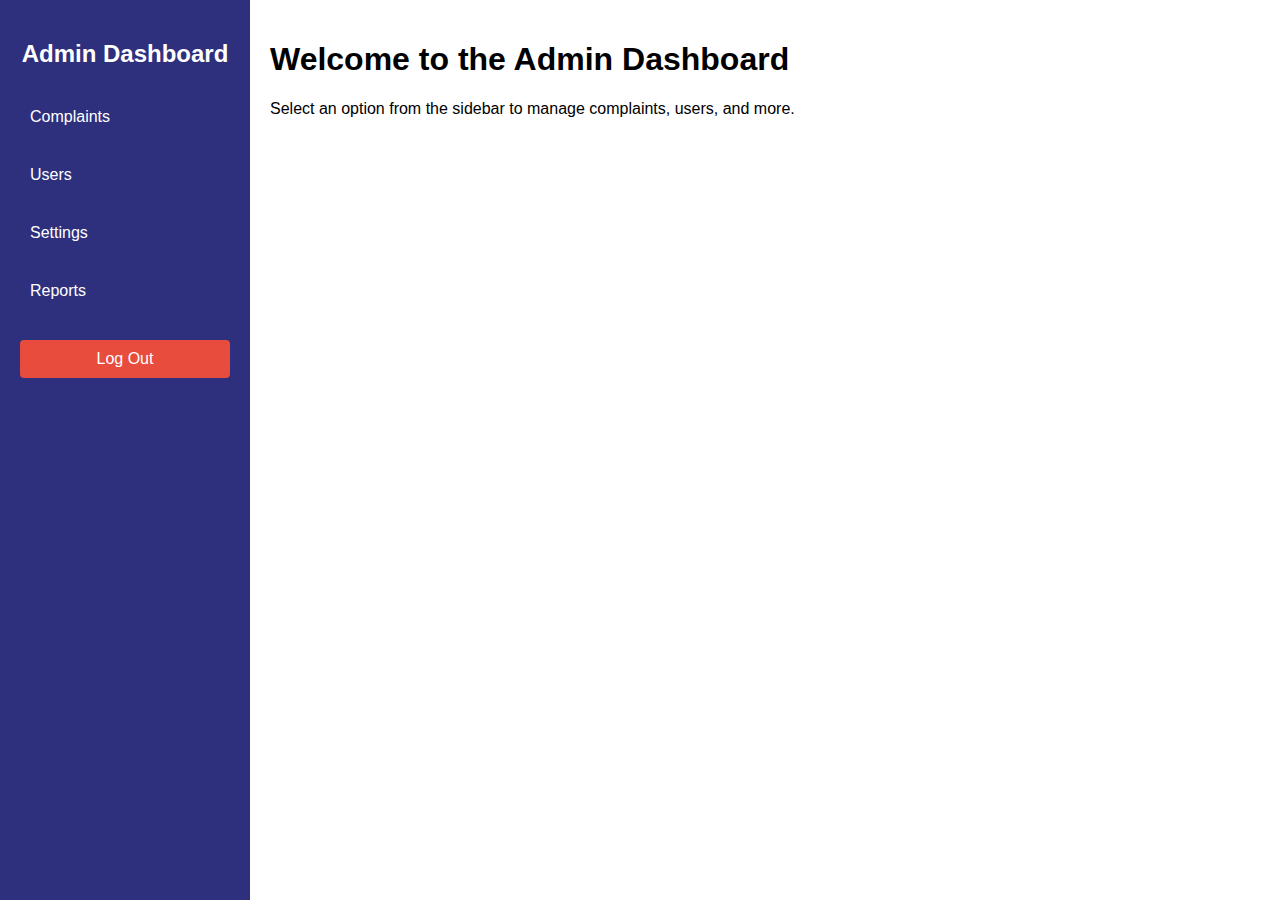
<file: Staff_quarters_portal/admin-dashboard.html>
<!DOCTYPE html>
<html lang="en">
<head>
    <meta charset="UTF-8">
    <meta name="viewport" content="width=device-width, initial-scale=1.0">
    <title>Admin Dashboard</title>
    <style>
        body {
            font-family: Arial, sans-serif;
            margin: 0;
            padding: 0;
            background-color: #f4f4f9;
        }

        /* Main container */
        .dashboard-container {
            display: flex;
            height: 100vh;
        }

        /* Sidebar */
        .sidebar {
            width: 250px;
            background-color: #2e307e;
            color: white;
            padding: 20px;
            box-sizing: border-box;
        }

        .sidebar h2 {
            text-align: center;
            margin-bottom: 30px;
        }

        .sidebar a {
            display: block;
            color: white;
            text-decoration: none;
            margin-bottom: 20px;
            padding: 10px;
            border-radius: 4px;
            transition: background 0.3s;
        }

        .sidebar a:hover {
            background-color: #4143c6;
        }

        /* Content area */
        .content-area {
            flex-grow: 1;
            padding: 20px;
            box-sizing: border-box;
            background-color: white;
            overflow-y: auto;
        }

        /* Complaints table styling */
        #complaintsTable {
            width: 100%;
            border-collapse: collapse;
            margin-bottom: 20px;
        }

        #complaintsTable th, #complaintsTable td {
            border: 1px solid #dddddd;
            padding: 8px;
            text-align: left;
        }

        #complaintsTable th {
            background-color: #f2f2f2;
        }

        /* Form container styling */
        .form-container {
            margin-top: 20px;
            border: 1px solid #dddddd;
            padding: 20px;
            background-color: #f9f9f9;
            border-radius: 5px;
        }

        .form-container h2 {
            margin: 0 0 10px;
        }

        .form-container div {
            margin-bottom: 10px;
        }

        .form-container label {
            display: block;
            margin-bottom: 5px;
        }

        .form-container input, .form-container select {
            width: 100%;
            padding: 8px;
            box-sizing: border-box;
        }

        .form-container button {
            padding: 10px 15px;
            background-color: #2e307e;
            color: white;
            border: none;
            border-radius: 4px;
            cursor: pointer;
        }

        .form-container button:hover {
            background-color: #4143c6;
        }

        .edit, .delete {
            padding: 5px 10px;
            margin-right: 5px;
            border: none;
            border-radius: 4px;
            cursor: pointer;
        }

        .edit {
            background-color: #4CAF50;
            color: white;
        }

        .edit:hover {
            background-color: #45a049;
        }

        .delete {
            background-color: #f44336;
            color: white;
        }

        .delete:hover {
            background-color: #da190b;
        }
        /* Log Out button styling */
        .logout {
            margin-top: 30px;
            padding: 10px;
            background-color: #e74c3c;
            color: white;
            text-align: center;
            border-radius: 4px;
            cursor: pointer;
            text-decoration: none;
        }

        .logout:hover {
            background-color: #c0392b;
        }
    </style>
</head>
<body>

    <div class="dashboard-container">
        <!-- Sidebar -->
        <div class="sidebar">
            <h2>Admin Dashboard</h2>
            <a href="#" onclick="loadComplaints()">Complaints</a>
            <a href="#">Users</a>
            <a href="#">Settings</a>
            <a href="#">Reports</a>
            <a href="#" class="logout" onclick="logout()">Log Out</a>
        </div>

        <!-- Content Area -->
        <div id="content-area" class="content-area">
            <h1>Welcome to the Admin Dashboard</h1>
            <p>Select an option from the sidebar to manage complaints, users, and more.</p>
        </div>
    </div>

    <script>
        // Function to load complaints content dynamically into the content area
        function loadComplaints() {
            const complaintsPage = `
                <h1>Admin - Manage Complaints</h1>
                <table id="complaintsTable">
                    <thead>
                        <tr>
                            <th>ID</th>
                            <th>Complaint</th>
                            <th>Email</th>
                            <th>Phone</th>
                            <th>Status</th>
                            <th>Room Number</th>
                            <th>Actions</th>
                        </tr>
                    </thead>
                    <tbody id="complaintsBody">
                        <!-- Dynamic rows from JavaScript -->
                    </tbody>
                </table>
                <div class="form-container">
                    <h2 id="formTitle">Update Complaint</h2>
                    <form id="complaintForm">
                        <input type="hidden" id="complaintId" name="complaintId">
                        <div>
                            <label for="complaint">Complaint:</label>
                            <input type="text" id="complaint" name="complaint" readonly>
                        </div>
                        <div>
                            <label for="email">Email:</label>
                            <input type="email" id="email" name="email" required>
                        </div>
                        <div>
                            <label for="phone">Phone:</label>
                            <input type="tel" id="phone" name="phone" required>
                        </div>
                        <div>
                            <label for="status">Status:</label>
                            <select id="status" name="status">
                                <option value="in-progress">In Progress</option>
                                <option value="resolved">Resolved</option>
                            </select>
                        </div>
                        <div>
                            <label for="room">Room Number:</label>
                            <input type="text" id="room" name="room" required>
                        </div>
                        <button type="submit">Update</button>
                    </form>
                </div>
            `;
            document.getElementById('content-area').innerHTML = complaintsPage;
            renderComplaints();
        }

        // Sample complaints data (this would come from the backend in production)
        let complaints = [
            {id: 1, complaint: 'Broken door', email: 'user1@example.com', phone: '1234567890', status: 'in-progress', room: '101'},
            {id: 2, complaint: 'Water leakage', email: 'user2@example.com', phone: '9876543210', status: 'resolved', room: '202'}
        ];

        // Render the complaints in the table
        function renderComplaints() {
            const tableBody = document.getElementById('complaintsBody');
            tableBody.innerHTML = '';
            complaints.forEach(complaint => {
                const actionButtons = complaint.status === 'resolved'
                    ? `<button class="edit" onclick="editComplaint(${complaint.id})">Edit</button> <button class="delete" onclick="deleteComplaint(${complaint.id})">Delete</button>`
                    : `<button class="edit" onclick="editComplaint(${complaint.id})">Edit</button>`;

                const row = `
                    <tr>
                        <td>${complaint.id}</td>
                        <td>${complaint.complaint}</td>
                        <td>${complaint.email}</td>
                        <td>${complaint.phone}</td>
                        <td>${complaint.status}</td>
                        <td>${complaint.room}</td>
                        <td>${actionButtons}</td>
                    </tr>
                `;
                tableBody.innerHTML += row;
            });
        }

        // Populate form for editing a complaint
        function editComplaint(id) {
            const complaint = complaints.find(comp => comp.id == id);
            document.getElementById('complaintId').value = complaint.id;
            document.getElementById('complaint').value = complaint.complaint;
            document.getElementById('email').value = complaint.email;
            document.getElementById('phone').value = complaint.phone;
            document.getElementById('status').value = complaint.status;
            document.getElementById('room').value = complaint.room;
            document.getElementById('formTitle').innerText = 'Update Complaint';
        }

        // Handle form submission to update complaint
        document.addEventListener('submit', function (e) {
            if (e.target.id === 'complaintForm') {
                e.preventDefault();

                const id = document.getElementById('complaintId').value;
                const email = document.getElementById('email').value;
                const phone = document.getElementById('phone').value;
                const status = document.getElementById('status').value;
                const room = document.getElementById('room').value;

                complaints = complaints.map(comp => comp.id == id ? {...comp, email, phone, status, room} : comp);

                document.getElementById('complaintForm').reset();
                renderComplaints();
            }
        });

        // Handle delete complaint
        function deleteComplaint(id) {
            if (confirm("Are you sure you want to delete this complaint?")) {
                complaints = complaints.filter(comp => comp.id !== id);
                renderComplaints();
            }
        }

        // Handle logout action
        function logout() {
            // Redirect to the login page
            window.location.href = 'index.html'; // Change to your actual login page URL
        }
    </script>
</body>
</html>
</file>
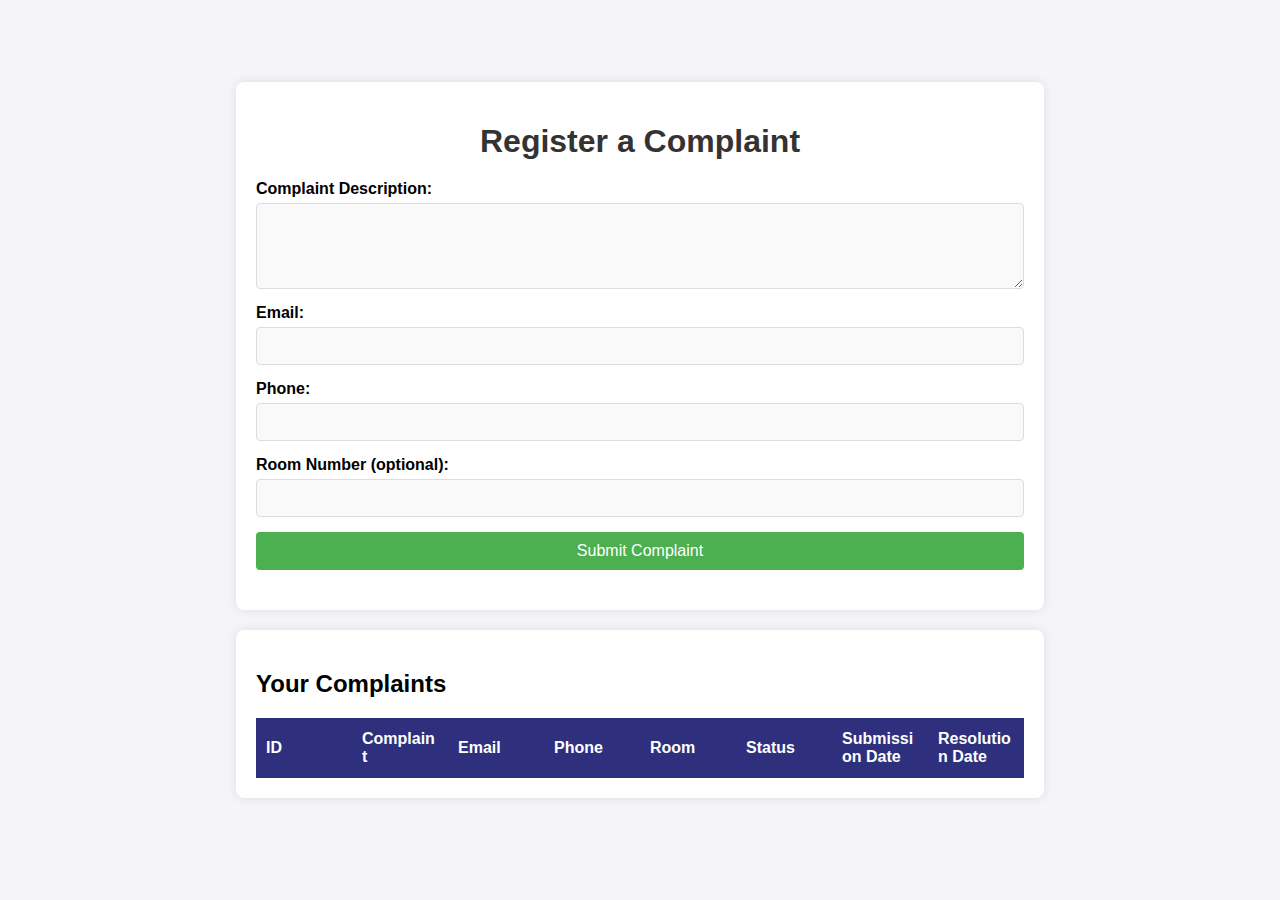
<file: Staff_quarters_portal/complain.html>
<!DOCTYPE html>
<html lang="en">
<head>
    <meta charset="UTF-8">
    <meta name="viewport" content="width=device-width, initial-scale=1.0">
    <title>User - Register Complaint</title>
    <style>
        body {
            font-family: Arial, sans-serif;
            background-color: #f4f4f9;
            margin: 0;
            padding: 0;
            display: flex;
            justify-content: center;
            align-items: center;
            flex-direction: column;
            min-height: 100vh;
        }

        .container {
            width: 60%;
            background-color: #ffffff;
            padding: 20px;
            box-shadow: 0 0 10px rgba(0, 0, 0, 0.1);
            border-radius: 8px;
            margin-bottom: 20px;
        }

        h1 {
            text-align: center;
            color: #333;
            font-size: 2em;
            margin-bottom: 20px;
        }

        form {
            display: flex;
            flex-direction: column;
        }

        label {
            font-weight: bold;
            margin-bottom: 5px;
        }

        input[type="text"], input[type="email"], input[type="tel"], textarea {
            width: 100%;
            padding: 10px;
            margin-bottom: 15px;
            border: 1px solid #ddd;
            border-radius: 4px;
            background-color: #f9f9f9;
            box-sizing: border-box;
            font-size: 14px;
        }

        input[type="text"]:focus, input[type="email"]:focus, input[type="tel"]:focus, textarea:focus {
            border-color: #4CAF50;
            outline: none;
        }

        button {
            background-color: #4CAF50;
            color: white;
            padding: 10px;
            border: none;
            border-radius: 4px;
            cursor: pointer;
            font-size: 16px;
        }

        button:hover {
            background-color: #45a049;
        }

        .message {
            text-align: center;
            color: green;
            margin-top: 20px;
        }

       /* Styling for complaint summary table */
table {
    width: 100%;
    border-collapse: collapse;
    margin-top: 20px;
    table-layout: fixed; /* Ensures table columns have fixed width */
}

th, td {
    padding: 12px;
    text-align: left;
    word-wrap: break-word; /* Ensures long text wraps within the cell */
    white-space: normal;
}

th {
    background-color: #2e307e;
    color: white;
    font-weight: bold;
}

td {
    word-wrap: break-word; /* Ensures the content wraps within table cells */
}

th, td {
    padding: 12px 10px;
    text-align: left;
}

/* Adjust the width of individual columns */
td:nth-child(1) { width: 5%; }  /* ID */
td:nth-child(2) { width: 20%; } /* Complaint */
td:nth-child(3) { width: 15%; } /* Email */
td:nth-child(4) { width: 10%; } /* Phone */
td:nth-child(5) { width: 10%; } /* Room */
td:nth-child(6) { width: 10%; } /* Status */
td:nth-child(7) { width: 15%; } /* Submission Date */
td:nth-child(8) { width: 15%; } /* Resolution Date */

tr:nth-child(even) {
    background-color: #f2f2f2;
}

tr:hover {
    background-color: #e9e9e9;
    cursor: pointer;
}

    </style>
</head>
<body>

    <div class="container">
        <h1>Register a Complaint</h1>
        <form id="complaintForm">
            <label for="complaint">Complaint Description:</label>
            <textarea id="complaint" name="complaint" rows="4" required></textarea>

            <label for="email">Email:</label>
            <input type="email" id="email" name="email" required>

            <label for="phone">Phone:</label>
            <input type="tel" id="phone" name="phone" required>

            <label for="room">Room Number (optional):</label>
            <input type="text" id="room" name="room">

            <button type="submit">Submit Complaint</button>
        </form>

        <div class="message" id="message"></div>
    </div>

    <!-- Complaint Summary Section -->
    <div class="container">
        <h2>Your Complaints</h2>
        <table>
            <thead>
                <tr>
                    <th>ID</th>
                    <th>Complaint</th>
                    <th>Email</th>
                    <th>Phone</th>
                    <th>Room</th>
                    <th>Status</th>
                    <th>Submission Date</th>
                    <th>Resolution Date</th>
                </tr>
            </thead>
            <tbody id="complaintsSummary">
                <!-- Dynamic rows from JavaScript -->
            </tbody>
        </table>
    </div>

    <script>
        let complaints = [];

        document.getElementById('complaintForm').addEventListener('submit', function (e) {
            e.preventDefault();
            
            const complaint = document.getElementById('complaint').value;
            const email = document.getElementById('email').value;
            const phone = document.getElementById('phone').value;
            const room = document.getElementById('room').value;

            // Get the current date as the submission date
            const submissionDate = new Date().toLocaleDateString();

            // Add a new complaint object with 'null' status and no resolution date
            const newComplaint = {
                id: complaints.length + 1,
                complaint,
                email,
                phone,
                room: room || 'None',
                status: '-',
                submissionDate,
                resolutionDate: null
            };

            complaints.push(newComplaint);

            // Reset form and display message
            document.getElementById('message').innerText = "Complaint successfully registered!";
            document.getElementById('complaintForm').reset();

            // Re-render the summary table
            renderComplaintsSummary();
        });

        // Function to render complaints summary
        function renderComplaintsSummary() {
            const summaryTable = document.getElementById('complaintsSummary');
            summaryTable.innerHTML = '';  // Clear previous content

            complaints.forEach(complaint => {
                const row = `
                    <tr>
                        <td>${complaint.id}</td>
                        <td>${complaint.complaint}</td>
                        <td>${complaint.email}</td>
                        <td>${complaint.phone}</td>
                        <td>${complaint.room}</td>
                        <td>${complaint.status}</td>
                        <td>${complaint.submissionDate}</td>
                        <td>${complaint.resolutionDate ? complaint.resolutionDate : '-'}</td>
                    </tr>
                `;
                summaryTable.innerHTML += row;
            });
        }

        // Assume this function is called by admin side when complaint is resolved (for demonstration purposes)
        function markComplaintResolved(id) {
            const resolutionDate = new Date().toLocaleDateString();

            complaints = complaints.map(complaint => 
                complaint.id === id ? {...complaint, status: 'Resolved', resolutionDate } : complaint
            );

            // Re-render the summary table with updated data
            renderComplaintsSummary();
        }
    </script>
</body>
</html>
</file>
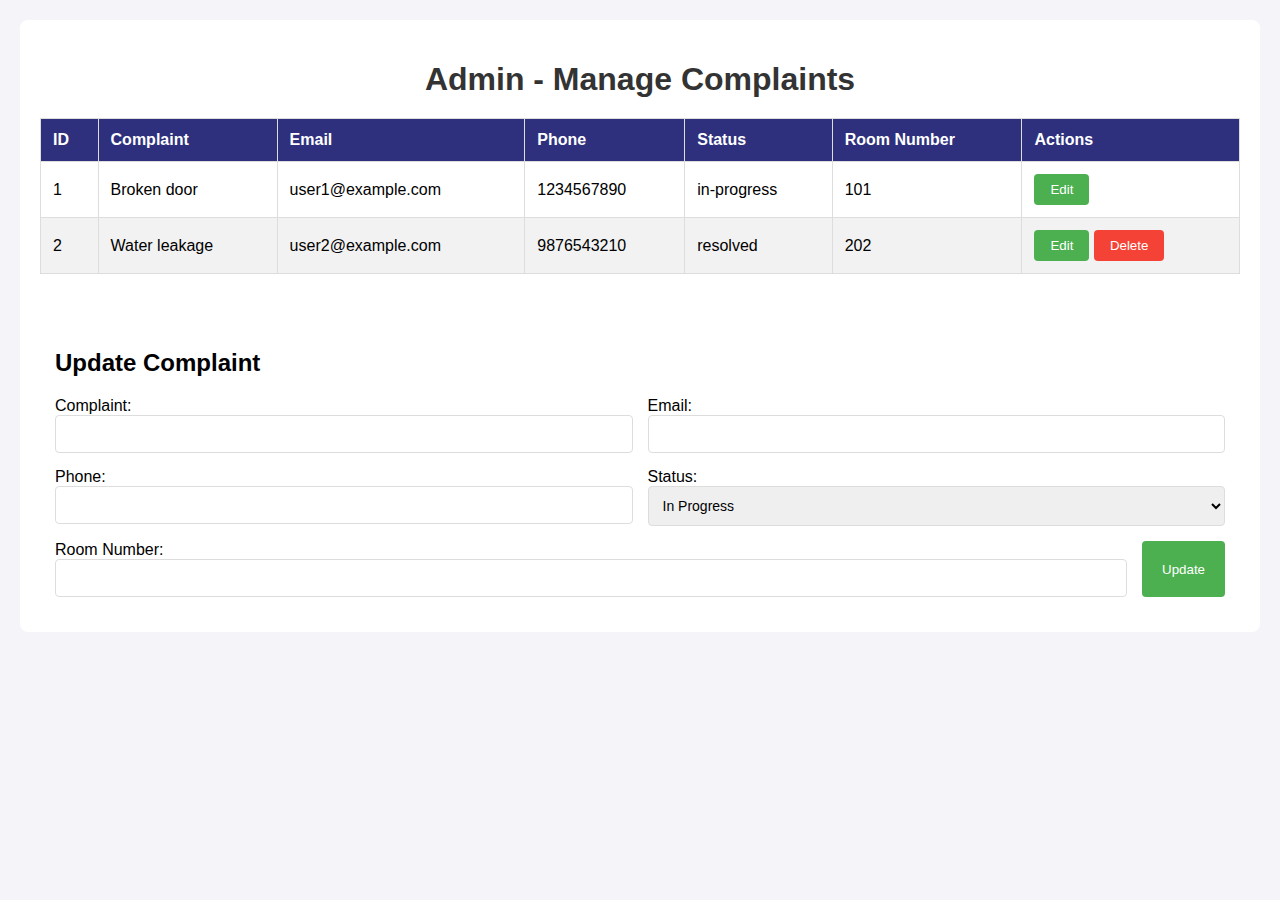
<file: Staff_quarters_portal/complaints.html>
<!DOCTYPE html>
<html lang="en">
<head>
    <meta charset="UTF-8">
    <meta name="viewport" content="width=device-width, initial-scale=1.0">
    <title>Admin - Manage Complaints</title>
    <style>
        /* General styling for the whole page */
        body {
            font-family: Arial, sans-serif;
            background-color: #f4f4f9;
            margin: 0;
            padding: 20px;
            overflow-x: hidden; /* Prevent horizontal overflow */
        }

        /* Main container */
        .container {
            width: 100%;
            max-width: 1200px; /* Limit the maximum width of the container */
            margin: auto;
            background-color: #ffffff;
            padding: 20px;
            border-radius: 8px;
            overflow: hidden; /* Ensure no overflow */
        }

        /* Heading */
        h1 {
            text-align: center;
            color: #333;
            margin-bottom: 20px;
        }

        /* Complaint table styling */
        .table-wrapper {
            overflow-x: auto; /* Enable horizontal scrolling on smaller screens */
        }

        table {
            width: 100%;
            border-collapse: collapse;
            margin-bottom: 20px;
            min-width: 800px; /* Minimum width for the table */
        }

        table, th, td {
            border: 1px solid #ddd;
        }

        th, td {
            padding: 12px;
            text-align: left;
        }

        th {
            background-color: #2e307e;
            color: white;
        }

        tr:nth-child(even) {
            background-color: #f2f2f2;
        }

        /* Action buttons */
        button {
            padding: 8px 16px;
            cursor: pointer;
            border: none;
            border-radius: 4px;
        }

        button.edit {
            background-color: #4CAF50;
            color: white;
        }

        button.delete {
            background-color: #f44336;
            color: white;
        }

        /* Form styling */
        .form-container {
            padding: 15px;
            margin-top: 20px;
        }

        form {
            display: flex;
            flex-wrap: wrap;
            gap: 15px;
        }

        form div {
            flex: 1 1 45%;
        }

        input[type="text"], input[type="email"], input[type="tel"], select {
            width: 100%;
            padding: 10px;
            border: 1px solid #ddd;
            border-radius: 4px;
            box-sizing: border-box;
            font-size: 14px;
        }

        button[type="submit"] {
            padding: 10px 20px;
            background-color: #4CAF50;
            color: white;
            border-radius: 4px;
            cursor: pointer;
        }

        /* Responsive adjustments */
        @media (max-width: 768px) {
            form div {
                flex: 1 1 100%; /* Make form fields full-width on small screens */
            }
        }
    </style>
</head>
<body>
    <div class="container">
        <h1>Admin - Manage Complaints</h1>

        <!-- Complaint List -->
        <div class="table-wrapper">
            <table id="complaintsTable">
                <thead>
                    <tr>
                        <th>ID</th>
                        <th>Complaint</th>
                        <th>Email</th>
                        <th>Phone</th>
                        <th>Status</th>
                        <th>Room Number</th>
                        <th>Actions</th>
                    </tr>
                </thead>
                <tbody id="complaintsBody">
                    <!-- Dynamic rows from JavaScript -->
                </tbody>
            </table>
        </div>

        <!-- Update Complaint Form -->
        <div class="form-container">
            <h2 id="formTitle">Update Complaint</h2>
            <form id="complaintForm">
                <input type="hidden" id="complaintId" name="complaintId">
                <div>
                    <label for="complaint">Complaint:</label>
                    <input type="text" id="complaint" name="complaint" readonly>
                </div>
                <div>
                    <label for="email">Email:</label>
                    <input type="email" id="email" name="email" required>
                </div>
                <div>
                    <label for="phone">Phone:</label>
                    <input type="tel" id="phone" name="phone" required>
                </div>
                <div>
                    <label for="status">Status:</label>
                    <select id="status" name="status">
                        <option value="in-progress">In Progress</option>
                        <option value="resolved">Resolved</option>
                    </select>
                </div>
                <div>
                    <label for="room">Room Number:</label>
                    <input type="text" id="room" name="room" required>
                </div>
                <button type="submit">Update</button>
            </form>
        </div>
    </div>

    <script>
        // Sample complaints data (this would come from the backend in production)
        let complaints = [
            {id: 1, complaint: 'Broken door', email: 'user1@example.com', phone: '1234567890', status: 'in-progress', room: '101'},
            {id: 2, complaint: 'Water leakage', email: 'user2@example.com', phone: '9876543210', status: 'resolved', room: '202'}
        ];

        // Render the complaints in the table
        function renderComplaints() {
            const tableBody = document.getElementById('complaintsBody');
            tableBody.innerHTML = '';
            complaints.forEach(complaint => {
                const actionButtons = complaint.status === 'resolved'
                    ? `<button class="edit" onclick="editComplaint(${complaint.id})">Edit</button> <button class="delete" onclick="deleteComplaint(${complaint.id})">Delete</button>`
                    : `<button class="edit" onclick="editComplaint(${complaint.id})">Edit</button>`;

                const row = `
                    <tr>
                        <td>${complaint.id}</td>
                        <td>${complaint.complaint}</td>
                        <td>${complaint.email}</td>
                        <td>${complaint.phone}</td>
                        <td>${complaint.status}</td>
                        <td>${complaint.room}</td>
                        <td>${actionButtons}</td>
                    </tr>
                `;
                tableBody.innerHTML += row;
            });
        }

        // Populate form for editing a complaint
        function editComplaint(id) {
            const complaint = complaints.find(comp => comp.id == id);
            document.getElementById('complaintId').value = complaint.id;
            document.getElementById('complaint').value = complaint.complaint;
            document.getElementById('email').value = complaint.email;
            document.getElementById('phone').value = complaint.phone;
            document.getElementById('status').value = complaint.status;
            document.getElementById('room').value = complaint.room;
            document.getElementById('formTitle').innerText = 'Update Complaint';
        }

        // Handle form submission to update complaint
        document.getElementById('complaintForm').addEventListener('submit', function (e) {
            e.preventDefault();

            const id = document.getElementById('complaintId').value;
            const email = document.getElementById('email').value;
            const phone = document.getElementById('phone').value;
            const status = document.getElementById('status').value;
            const room = document.getElementById('room').value;

            complaints = complaints.map(comp => comp.id == id ? {...comp, email, phone, status, room} : comp);

            document.getElementById('complaintForm').reset();
            renderComplaints();
        });

        // Handle delete complaint
        function deleteComplaint(id) {
            if (confirm("Are you sure you want to delete this complaint?")) {
                complaints = complaints.filter(comp => comp.id !== id);
                renderComplaints();
            }
        }

        // Initial rendering
        renderComplaints();
    </script>
</body>
</html>
</file>
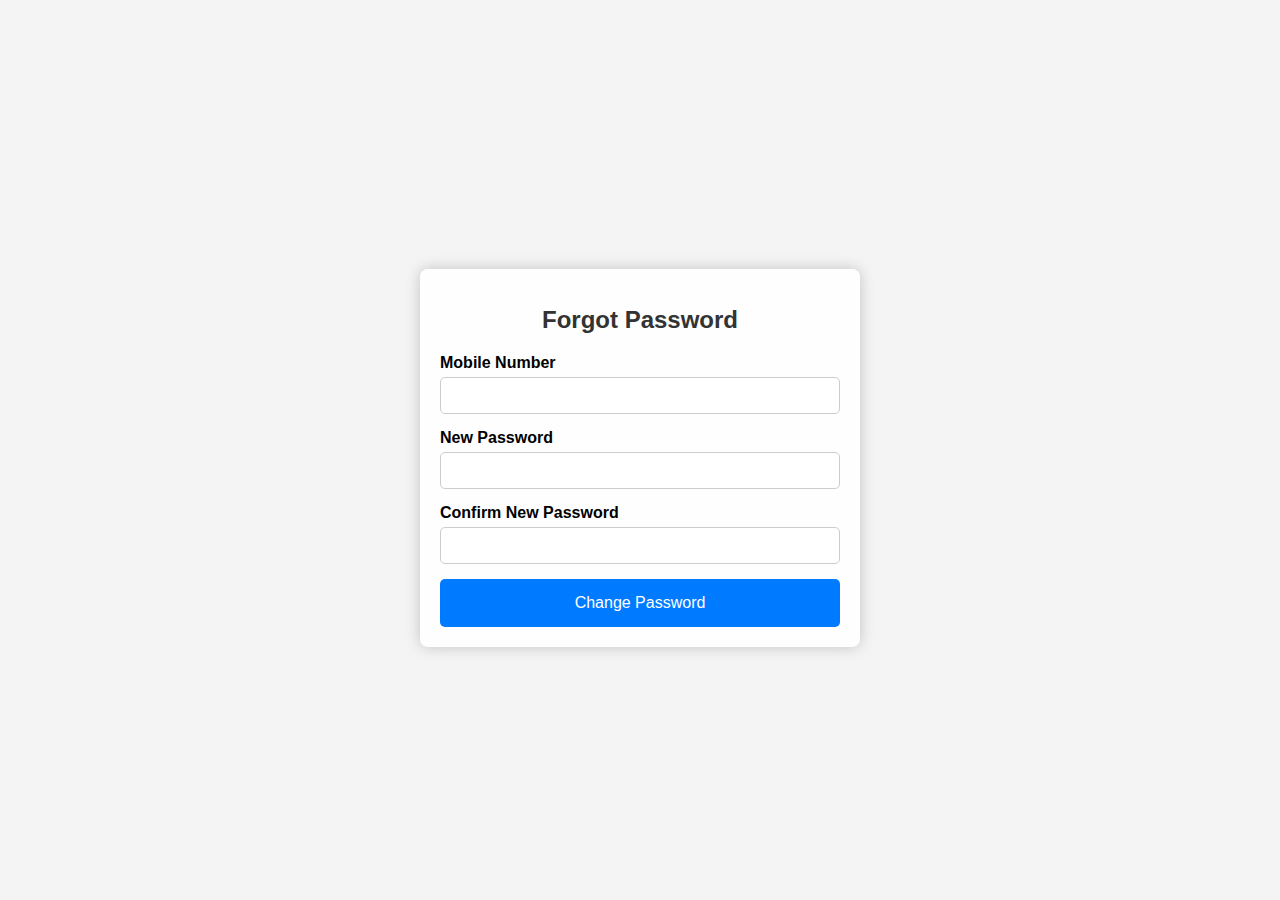
<file: Staff_quarters_portal/forgot-password.html>
<!DOCTYPE html>
<html lang="en">
<head>
    <meta charset="UTF-8">
    <meta name="viewport" content="width=device-width, initial-scale=1.0">
    <title>Forgot Password - BIT Staff Quarters Portal</title>
    <link rel="stylesheet" href="styles.css">
</head>
<body>
    <div class="forgot-password-container">
        <div class="forgot-password-box">
            <p id="success-message" style="display:none; color: green; margin-bottom: 20px; font-size: 18px;">
                <span class="success-icon">&#10004;</span> Password changed successfully!
            </p>
            <h1>Forgot Password</h1>
            <form id="forgotPasswordForm">
                <div class="input-group">
                    <label for="mobile">Mobile Number</label>
                    <input type="text" id="mobile" required>
                </div>
                <div class="input-group">
                    <label for="new-password">New Password</label>
                    <input type="password" id="new-password" required>
                </div>
                <div class="input-group">
                    <label for="confirm-password">Confirm New Password</label>
                    <input type="password" id="confirm-password" required>
                </div>
                <button type="submit">Change Password</button>
            </form>
        </div>
    </div>
    <script src="forgot-password.js"></script>
</body>
</html>
</file>
<file: Staff_quarters_portal/styles.css>
body {
    margin: 0;
    padding: 0;
    font-family: Arial, sans-serif;
    height: 100vh;
    display: flex;
    justify-content: center;
    align-items: center;
    background-position: center;
    
}

.login-container, .register-container {
    width: 100%;
    max-width: 400px;
    padding: 20px;
    background-color: rgba(255, 255, 255, 0.9);
    border-radius: 8px;
    box-shadow: 0 0 15px rgba(0, 0, 0, 0.2);
    text-align: center;
}

.login-box h1, .register-box h1 {
    margin-bottom: 20px;
    font-size: 24px;
    color: #333;
    display: flex;
    justify-content: center;
    align-items: center;
}

.login-box .logo, .register-box .logo {
    margin-left: 10px;
    width: 60px;
    height: auto;
}


/* Other CSS styles remain the same */

.input-group {
    margin-bottom: 15px;
    text-align: left;
}

.input-group label {
    display: block;
    margin-bottom: 5px;
    font-weight: bold;
}

.input-group input, 
.input-group select {
    width: 100%;
    padding: 10px;
    border: 1px solid #ccc;
    border-radius: 5px;
    box-sizing: border-box;
    
}

button[type="submit"] {
    width: 100%;
    padding: 15px;
    background-color: #007bff;
    color: white;
    border: none;
    border-radius: 5px;
    cursor: pointer;
    font-size: 16px;
}

button[type="submit"]:hover {
    background-color: #0056b3;
}

nav {
    display: flex;
    justify-content: space-between;
    margin-bottom: 20px;
}

nav button {
    padding: 10px 20px;
    background-color: #007bff;
    color: white;
    border: none;
    border-radius: 5px;
    cursor: pointer;
}

nav button:hover {
    background-color: #0056b3;
}

.section {
    display: none;
}

.section.active {
    display: block;
}

.profile-details p {
    margin: 10px 0;
}

textarea {
    width: 100%;
    padding: 8px;
    box-sizing: border-box;
    min-height: 100px;
}
.forgot-password-container {
    width: 100%;
    max-width: 400px;
    padding: 20px;
    background-color: rgba(255, 255, 255, 0.9);
    border-radius: 8px;
    box-shadow: 0 0 15px rgba(0, 0, 0, 0.2);
    text-align: center;
    margin: 0 auto;
    margin-top: 16px;
}

.forgot-password-box h1 {
    margin-bottom: 20px;
    font-size: 24px;
    color: #333;
}

.input-group {
    margin-bottom: 15px;
    text-align: left;
}

.input-group label {
    display: block;
    margin-bottom: 5px;
    font-weight: bold;
}

.input-group input {
    width: 100%;
    padding: 10px;
    border: 1px solid #ccc;
    border-radius: 5px;
    box-sizing: border-box;
}

/*dashboard*/
body {
    margin: 0;
    font-family: Arial, sans-serif;
    background-color: #f4f4f4;
}

.dashboard-container {
    display: flex;
    height: 100vh;
    width: 100vw; 
    overflow: hidden; 
}


.sidebar {
    width: 220px;
    background-color: #2c3e50;
    color: #ecf0f1;
    display: flex;
    flex-direction: column;
    align-items: center;
    padding-top: 20px;
}

.sidebar .logo h2 {
    font-size: 24px;
    margin-bottom: 40px;
}

.sidebar ul {
    list-style-type: none;
    padding: 0;
    width: 100%;
}

.sidebar ul li {
    width: 100%;
}

.sidebar ul li a {
    display: block;
    padding: 15px;
    text-decoration: none;
    color: #ecf0f1;
    text-align: center;
    transition: background-color 0.3s;
}

.sidebar ul li a:hover,
.sidebar ul li a.active {
    background-color: #34495e;
}

.dashboard-content {
    flex-grow: 1;
    padding: 20px;
    background-color: #ecf0f1;
}

header {
    display: flex;
    justify-content: space-between;
    align-items: center;
    margin-bottom: 20px;
}

.breadcrumbs {
    font-size: 14px;
    color: #7f8c8d;
}

.user-profile {
    display: flex;
    align-items: center;
}

.user-profile img {
    width: 40px;
    height: 40px;
    border-radius: 50%;
    margin-right: 10px;
}

.content-section {
    background-color: #fff;
    padding: 20px;
    border-radius: 10px;
    box-shadow: 0 0 10px rgba(0, 0, 0, 0.1);
}

.welcome-message h3 {
    margin-bottom: 20px;
    font-size: 18px;
    color: #34495e;
}

.card-container {
    display: flex;
    flex-wrap: wrap;
    gap: 20px;
}

.card {
    width: 180px;
    height: 120px;
    background-color: #ecf0f1;
    border-radius: 8px;
    box-shadow: 0 0 8px rgba(0, 0, 0, 0.1);
    display: flex;
    flex-direction: column;
    justify-content: center;
    align-items: center;
    position: relative;
    text-align: center;
    transition: transform 0.3s;
}

.card:hover {
    transform: translateY(-5px);
}

.card-icon img {
    width: 40px;
    height: 40px;
}

.card-title {
    margin-top: 10px;
    font-size: 14px;
    color: #34495e;
}

.notification {
    position: absolute;
    top: 10px;
    right: 10px;
    background-color: #e74c3c;
    color: #fff;
    border-radius: 50%;
    padding: 5px 10px;
    font-size: 12px;
}
</file>
